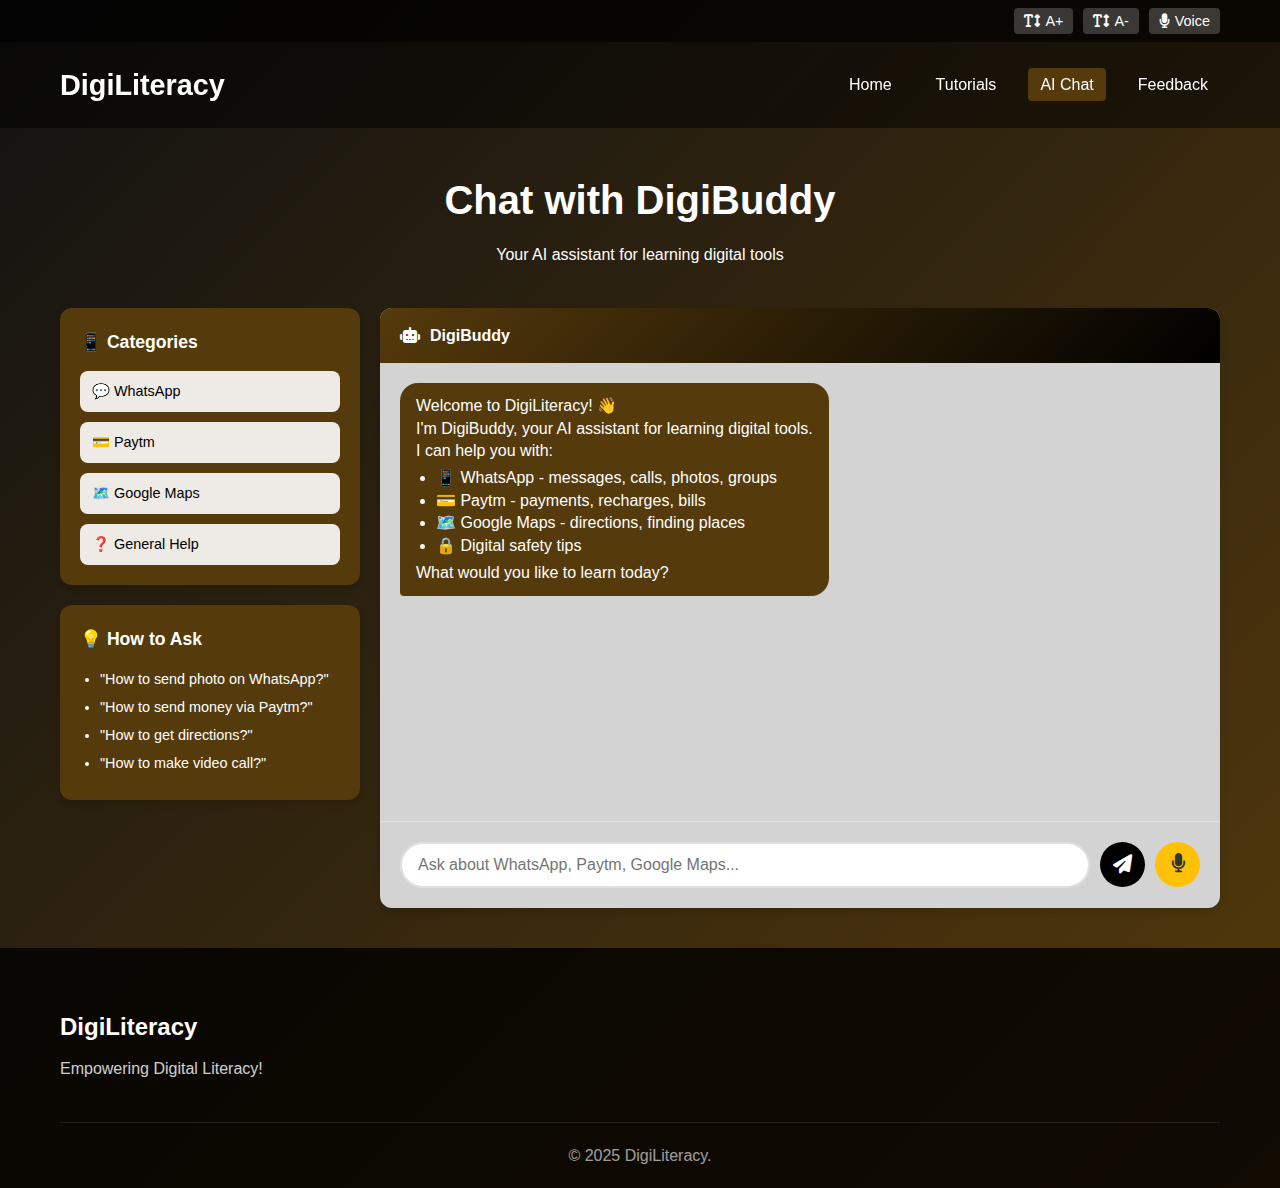
<file: chat.html>
<!DOCTYPE html>
<html lang="en">
  <head>
    <meta charset="UTF-8" />
    <meta name="viewport" content="width=device-width, initial-scale=1.0" />
    <title>AI Chat - DigiLiteracy</title>
    <link rel="stylesheet" href="styles.css" />
    <link
      rel="stylesheet"
      href="https://cdnjs.cloudflare.com/ajax/libs/font-awesome/6.4.0/css/all.min.css"
    />
  </head>
  <body>
    <div class="accessibility-bar">
      <div class="container">
        <div class="accessibility-controls">
          <button id="increaseFont" aria-label="Increase font size">
            <i class="fas fa-text-height"></i> A+
          </button>
          <button id="decreaseFont" aria-label="Decrease font size">
            <i class="fas fa-text-height"></i> A-
          </button>

          <button id="voiceCommand" aria-label="Voice command">
            <i class="fas fa-microphone"></i> Voice
          </button>
        </div>
      </div>
    </div>

    <header class="main-header">
      <div class="container">
        <div class="logo">
          <h1>DigiLiteracy</h1>
        </div>
        <nav class="main-nav">
          <ul>
            <li><a href="index.html">Home</a></li>
            <li><a href="tutorials.html">Tutorials</a></li>
            <li><a href="chat.html" class="active">AI Chat</a></li>
            <li><a href="feedback.html">Feedback</a></li>
          </ul>
        </nav>
        <button class="mobile-menu-btn" aria-label="Toggle menu">
          <span></span>
          <span></span>
          <span></span>
        </button>
      </div>
    </header>

    <section class="page-header">
      <div class="container">
        <h1>Chat with DigiBuddy</h1>
        <p>Your AI assistant for learning digital tools</p>
      </div>
    </section>

    <div class="main-content chat-page">
      <div class="container">
        <!-- Categories Sidebar -->
        <aside class="sidebar">
          <div class="categories-card">
            <h3>📱 Categories</h3>
            <div class="category-buttons">
              <button class="category-btn" data-category="whatsapp">
                💬 WhatsApp
              </button>
              <button class="category-btn" data-category="paytm">
                💳 Paytm
              </button>
              <button class="category-btn" data-category="googlemaps">
                🗺️ Google Maps
              </button>
              <button class="category-btn" data-category="general">
                ❓ General Help
              </button>
            </div>
          </div>

          <div class="help-card">
            <h3>💡 How to Ask</h3>
            <div class="help-examples">
              <ul>
                <li>"How to send photo on WhatsApp?"</li>
                <li>"How to send money via Paytm?"</li>
                <li>"How to get directions?"</li>
                <li>"How to make video call?"</li>
              </ul>
            </div>
          </div>
        </aside>

        <!-- Chat Interface -->
        <main class="chat-container">
          <div class="chat-header">
            <div class="chat-title"><i class="fas fa-robot"></i> DigiBuddy</div>
          </div>

          <div class="chat-messages" id="chatMessages">
            <div class="welcome-message">
              <div class="bot-message">
                <div class="message-content">
                  <p>Welcome to DigiLiteracy! 👋</p>
                  <p>
                    I'm DigiBuddy, your AI assistant for learning digital tools.
                  </p>
                  <p>I can help you with:</p>
                  <ul>
                    <li>📱 WhatsApp - messages, calls, photos, groups</li>
                    <li>💳 Paytm - payments, recharges, bills</li>
                    <li>🗺️ Google Maps - directions, finding places</li>
                    <li>🔒 Digital safety tips</li>
                  </ul>
                  <p>What would you like to learn today?</p>
                </div>
              </div>
            </div>
          </div>

          <div class="chat-input-container">
            <form id="chatForm" class="chat-form">
              <input
                type="text"
                id="messageInput"
                placeholder="Ask about WhatsApp, Paytm, Google Maps..."
                autocomplete="off"
              />
              <button type="submit" id="sendButton">
                <i class="fas fa-paper-plane"></i>
              </button>
            </form>
            <div class="voice-input">
              <button id="voiceInputBtn" aria-label="Voice input">
                <i class="fas fa-microphone"></i>
              </button>
            </div>
          </div>
        </main>
      </div>
    </div>

    <footer class="main-footer">
      <div class="container">
        <div class="footer-content">
          <div class="footer-logo">
            <h2>DigiLiteracy</h2>
            <p>Empowering Digital Literacy!</p>
          </div>
        </div>
        <div class="footer-bottom">
          <p>&copy; 2025 DigiLiteracy.</p>
        </div>
      </div>
    </footer>

    <script src="script.js"></script>
    <script src="accessibility.js"></script>
  </body>
</html>
</file>
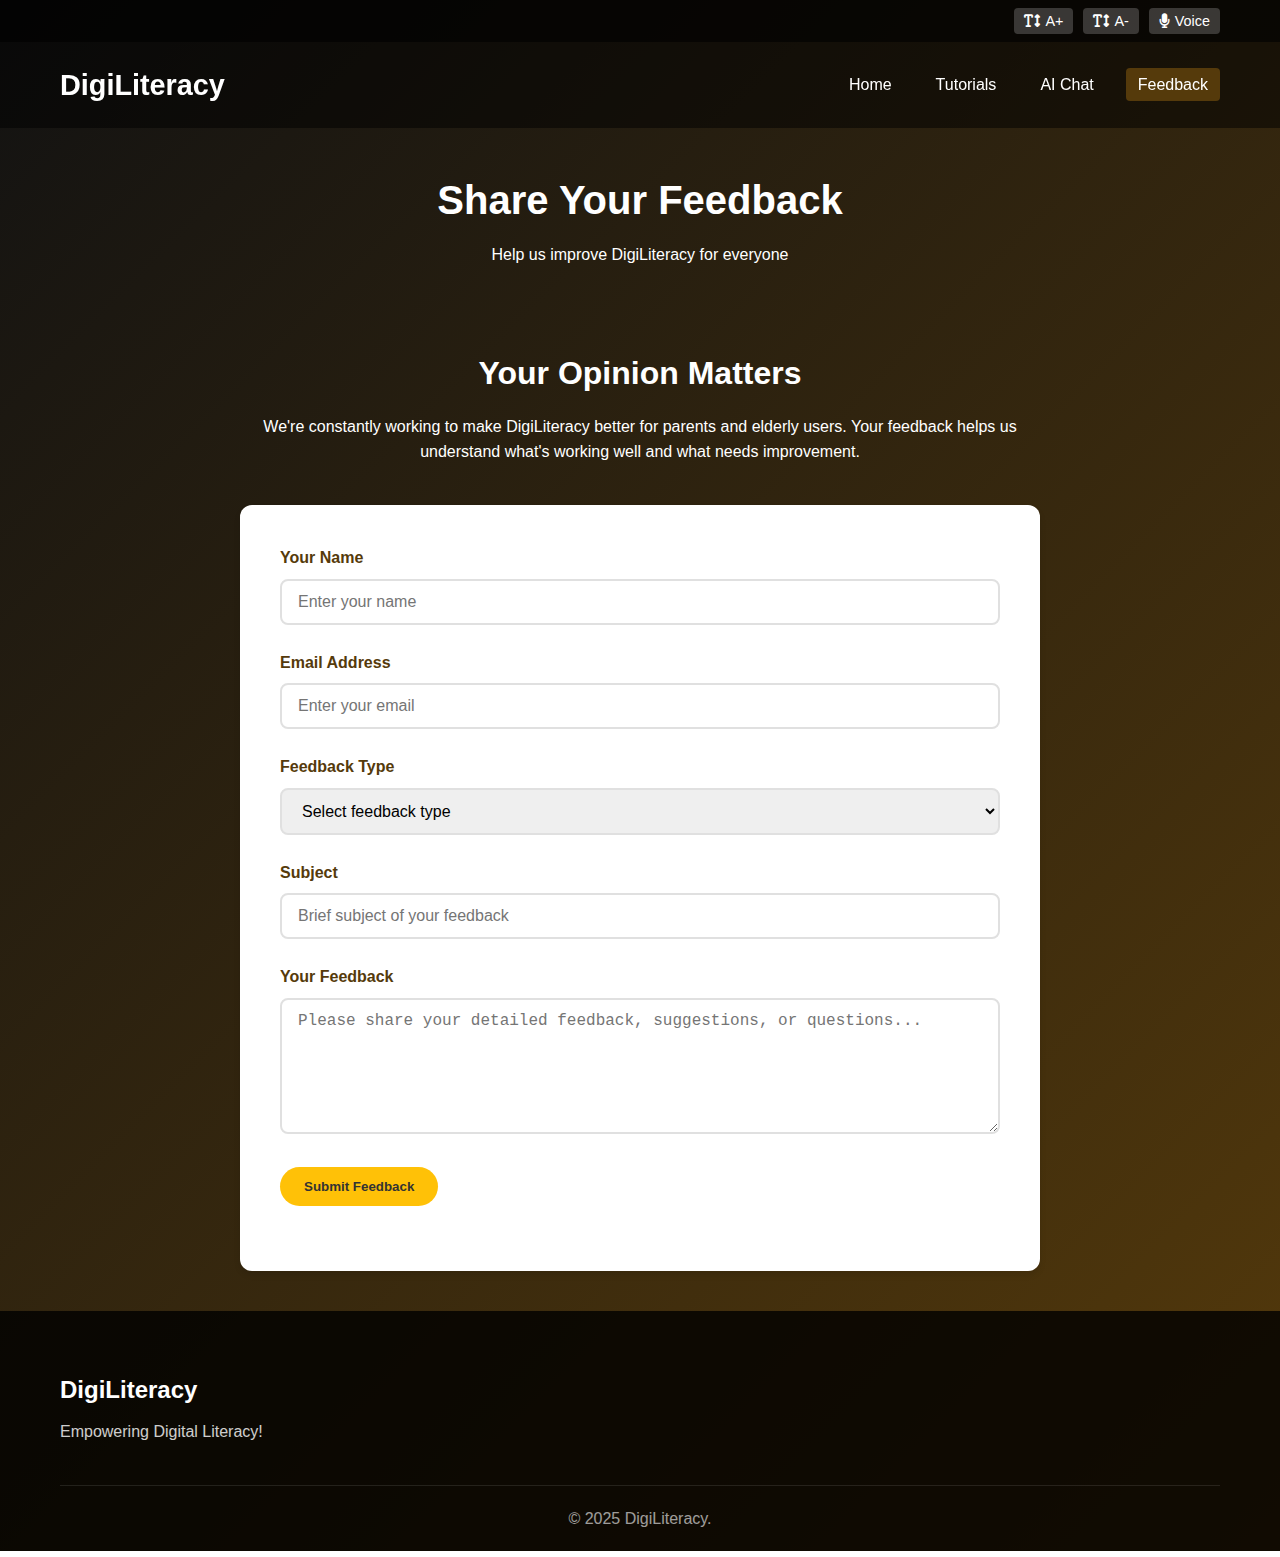
<file: feedback.html>
<!DOCTYPE html>
<html lang="en">
  <head>
    <meta charset="UTF-8" />
    <meta name="viewport" content="width=device-width, initial-scale=1.0" />
    <title>Feedback - DigiLiteracy</title>
    <link rel="stylesheet" href="styles.css" />
    <link
      rel="stylesheet"
      href="https://cdnjs.cloudflare.com/ajax/libs/font-awesome/6.4.0/css/all.min.css"
    />
  </head>
  <body>
    <div class="accessibility-bar">
      <div class="container">
        <div class="accessibility-controls">
          <button id="increaseFont" aria-label="Increase font size">
            <i class="fas fa-text-height"></i> A+
          </button>
          <button id="decreaseFont" aria-label="Decrease font size">
            <i class="fas fa-text-height"></i> A-
          </button>

          <button id="voiceCommand" aria-label="Voice command">
            <i class="fas fa-microphone"></i> Voice
          </button>
        </div>
      </div>
    </div>

    <header class="main-header">
      <div class="container">
        <div class="logo">
          <h1>DigiLiteracy</h1>
        </div>
        <nav class="main-nav">
          <ul>
            <li><a href="index.html">Home</a></li>
            <li><a href="tutorials.html">Tutorials</a></li>
            <li><a href="chat.html">AI Chat</a></li>
            <li><a href="feedback.html" class="active">Feedback</a></li>
          </ul>
        </nav>
        <button class="mobile-menu-btn" aria-label="Toggle menu">
          <span></span>
          <span></span>
          <span></span>
        </button>
      </div>
    </header>

    <section class="page-header">
      <div class="container">
        <h1>Share Your Feedback</h1>
        <p>Help us improve DigiLiteracy for everyone</p>
      </div>
    </section>

    <section class="feedback-section">
      <div class="container">
        <div class="feedback-container">
          <div class="feedback-intro">
            <h2>Your Opinion Matters</h2>
            <p>
              We're constantly working to make DigiLiteracy better for parents
              and elderly users. Your feedback helps us understand what's
              working well and what needs improvement.
            </p>
          </div>

          <form id="feedbackForm" class="feedback-form">
            <div class="form-group">
              <label for="name">Your Name</label>
              <input
                type="text"
                id="name"
                name="name"
                placeholder="Enter your name"
              />
            </div>

            <div class="form-group">
              <label for="email">Email Address</label>
              <input
                type="email"
                id="email"
                name="email"
                placeholder="Enter your email"
              />
            </div>

            <div class="form-group">
              <label for="feedbackType">Feedback Type</label>
              <select id="feedbackType" name="feedbackType">
                <option value="">Select feedback type</option>
                <option value="suggestion">Suggestion</option>
                <option value="problem">Problem Report</option>
                <option value="question">Question</option>
                <option value="praise">Praise</option>
                <option value="other">Other</option>
              </select>
            </div>

            <div class="form-group">
              <label for="subject">Subject</label>
              <input
                type="text"
                id="subject"
                name="subject"
                placeholder="Brief subject of your feedback"
              />
            </div>

            <div class="form-group">
              <label for="message">Your Feedback</label>
              <textarea
                id="message"
                name="message"
                rows="6"
                placeholder="Please share your detailed feedback, suggestions, or questions..."
              ></textarea>
            </div>

            <div class="form-group">
              <button type="submit" class="btn btn-primary">
                Submit Feedback
              </button>
            </div>
          </form>

          <div
            id="feedbackSuccess"
            class="feedback-success"
            style="display: none"
          >
            <div class="success-icon">
              <i class="fas fa-check-circle"></i>
            </div>
            <h3>Thank You for Your Feedback!</h3>
            <p>
              We appreciate you taking the time to share your thoughts with us.
              Your feedback helps us improve DigiLiteracy for everyone.
            </p>
            <button class="btn btn-secondary" id="submitAnotherBtn">
              Submit Another Feedback
            </button>
          </div>
        </div>
      </div>
    </section>

    <footer class="main-footer">
      <div class="container">
        <div class="footer-content">
          <div class="footer-logo">
            <h2>DigiLiteracy</h2>
            <p>Empowering Digital Literacy!</p>
          </div>
        </div>
        <div class="footer-bottom">
          <p>&copy; 2025 DigiLiteracy.</p>
        </div>
      </div>
    </footer>

    <script src="script.js"></script>
    <script src="accessibility.js"></script>
    <script src="feedback.js"></script>
  </body>
</html>
</file>
<file: styles.css>
/* Base Styles */
* {
  margin: 0;
  padding: 0;
  box-sizing: border-box;
}

:root {
  --primary-bg: linear-gradient(135deg, #121212 0%, #553a0b 100%);
  --secondary-bg: #553a0b;
  --accent-color: #ffc107;
  --text-light: #ffffff;
  --text-dark: #333333;
  --card-bg: #ffffff;
  --border-radius: 12px;
  --box-shadow: 0 4px 6px rgba(0, 0, 0, 0.1);
  --transition: all 0.3s ease;
  --font-size-base: 16px;
  --font-size-scale: 1;
}

body {
  font-family: "Segoe UI", Tahoma, Geneva, Verdana, sans-serif;
  background: var(--primary-bg);
  min-height: 100vh;
  color: var(--text-dark);
  font-size: calc(var(--font-size-base) * var(--font-size-scale));
  line-height: 1.6;
}

.container {
  max-width: 1200px;
  margin: 0 auto;
  padding: 0 20px;
}

/* Accessibility Bar */
.accessibility-bar {
  background: rgba(0, 0, 0, 0.8);
  padding: 8px 0;
  color: white;
}

.accessibility-controls {
  display: flex;
  align-items: center;
  justify-content: flex-end;
  gap: 10px;
}

.accessibility-controls button,
.accessibility-controls select {
  background: rgba(255, 255, 255, 0.2);
  border: none;
  color: white;
  padding: 5px 10px;
  border-radius: 4px;
  cursor: pointer;
  font-size: 0.9rem;
  display: flex;
  align-items: center;
  gap: 5px;
}

.accessibility-controls button:hover,
.accessibility-controls select:hover {
  background: rgba(255, 255, 255, 0.3);
}

/* Header */
.main-header {
  padding: 20px 0;
  background: rgba(0, 0, 0, 0.5);
  position: sticky;
  top: 0;
  z-index: 100;
}

.main-header .container {
  display: flex;
  align-items: center;
  justify-content: space-between;
}

.logo h1 {
  color: var(--text-light);
  font-size: 1.8rem;
}

.main-nav ul {
  display: flex;
  list-style: none;
  gap: 20px;
}

.main-nav a {
  color: var(--text-light);
  text-decoration: none;
  font-weight: 500;
  padding: 8px 12px;
  border-radius: 4px;
  transition: var(--transition);
}

.main-nav a:hover,
.main-nav a.active {
  background: var(--secondary-bg);
}

.mobile-menu-btn {
  display: none;
  background: none;
  border: none;
  cursor: pointer;
}

.mobile-menu-btn span {
  display: block;
  width: 25px;
  height: 3px;
  background: white;
  margin: 5px 0;
  border-radius: 3px;
}

/* Hero Section */
.hero {
  padding: 60px 0;
}

.hero .container {
  display: grid;
  grid-template-columns: 1fr 1fr;
  gap: 40px;
  align-items: center;
}

.hero-content {
  color: var(--text-light);
}

.hero-content h1 {
  font-size: 2.5rem;
  margin-bottom: 20px;
}

.hero-content p {
  font-size: 1.2rem;
  margin-bottom: 30px;
  opacity: 0.9;
}

.hero-buttons {
  display: flex;
  gap: 15px;
}

.btn {
  display: inline-block;
  padding: 12px 24px;
  border-radius: 30px;
  text-decoration: none;
  font-weight: 600;
  text-align: center;
  cursor: pointer;
  transition: var(--transition);
  border: none;
}

.btn-primary {
  background: var(--accent-color);
  color: var(--text-dark);
}

.btn-secondary {
  background: rgba(255, 255, 255, 0.2);
  color: var(--text-light);
}

.btn-primary:hover {
  background: #e6ac00;
  transform: translateY(-2px);
}

.btn-secondary:hover {
  background: rgba(255, 255, 255, 0.3);
  transform: translateY(-2px);
}

.hero-image img {
  width: 100%;
  border-radius: var(--border-radius);
  box-shadow: var(--box-shadow);
}

/* Features Section */
.features {
  padding: 60px 0;
  background: rgba(0, 0, 0, 0.3);
}

.features h2 {
  text-align: center;
  color: var(--text-light);
  margin-bottom: 40px;
  font-size: 2rem;
}

.features-grid {
  display: grid;
  grid-template-columns: repeat(auto-fit, minmax(250px, 1fr));
  gap: 30px;
}

.feature-card {
  background: var(--card-bg);
  border-radius: var(--border-radius);
  padding: 30px;
  text-align: center;
  box-shadow: var(--box-shadow);
  transition: var(--transition);
}

.feature-card:hover {
  transform: translateY(-5px);
}

.feature-icon {
  width: 70px;
  height: 70px;
  background: var(--secondary-bg);
  color: var(--text-light);
  border-radius: 50%;
  display: flex;
  align-items: center;
  justify-content: center;
  margin: 0 auto 20px;
  font-size: 1.8rem;
}

.feature-card h3 {
  margin-bottom: 15px;
  color: var(--secondary-bg);
}

/* Popular Topics */
.popular-topics {
  padding: 60px 0;
}

.popular-topics h2 {
  text-align: center;
  color: var(--text-light);
  margin-bottom: 40px;
  font-size: 2rem;
}

.topics-grid {
  display: grid;
  grid-template-columns: repeat(auto-fit, minmax(300px, 1fr));
  gap: 30px;
  margin-bottom: 40px;
}

.topic-card {
  background: var(--card-bg);
  border-radius: var(--border-radius);
  padding: 30px;
  text-align: center;
  box-shadow: var(--box-shadow);
  transition: var(--transition);
  text-decoration: none;
  color: var(--text-dark);
}

.topic-card:hover {
  transform: translateY(-5px);
}

.topic-icon {
  width: 80px;
  height: 80px;
  background: var(--secondary-bg);
  color: var(--text-light);
  border-radius: 50%;
  display: flex;
  align-items: center;
  justify-content: center;
  margin: 0 auto 20px;
  font-size: 2.2rem;
}

.topic-card h3 {
  margin-bottom: 15px;
  color: var(--secondary-bg);
}

.center-btn {
  text-align: center;
}

/* Testimonials */
.testimonials {
  padding: 60px 0;
  background: rgba(0, 0, 0, 0.3);
}

.testimonials h2 {
  text-align: center;
  color: var(--text-light);
  margin-bottom: 40px;
  font-size: 2rem;
}

.testimonial-slider {
  display: grid;
  grid-template-columns: repeat(auto-fit, minmax(300px, 1fr));
  gap: 30px;
}

.testimonial {
  background: var(--card-bg);
  border-radius: var(--border-radius);
  padding: 30px;
  box-shadow: var(--box-shadow);
}

.testimonial-content {
  margin-bottom: 20px;
  font-style: italic;
}

.testimonial-author {
  display: flex;
  align-items: center;
  gap: 15px;
}

.testimonial-author img {
  width: 60px;
  height: 60px;
  border-radius: 50%;
  object-fit: cover;
}

.testimonial-author h4 {
  margin-bottom: 5px;
  color: var(--secondary-bg);
}

/* Footer */
.main-footer {
  background: rgba(0, 0, 0, 0.8);
  padding: 60px 0 20px;
  color: var(--text-light);
}

.footer-content {
  display: grid;
  grid-template-columns: repeat(auto-fit, minmax(200px, 1fr));
  gap: 40px;
  margin-bottom: 40px;
}

.footer-logo h2 {
  margin-bottom: 10px;
}

.footer-logo p {
  opacity: 0.8;
}

.footer-contact p {
  margin-bottom: 10px;
  display: flex;
  align-items: center;
  gap: 10px;
}

.footer-bottom {
  text-align: center;
  padding-top: 20px;
  border-top: 1px solid rgba(255, 255, 255, 0.1);
}

.footer-bottom p {
  opacity: 0.6;
}

/* Page Header */
.page-header {
  padding: 40px 0;
  text-align: center;
  color: var(--text-light);
}

.page-header h1 {
  font-size: 2.5rem;
  margin-bottom: 10px;
}

/* Tutorials Page */
.tutorial-categories {
  padding: 20px 0;
}

.category-tabs {
  display: flex;
  justify-content: center;
  flex-wrap: wrap;
  gap: 10px;
  margin-bottom: 30px;
}

.category-tab {
  background: rgba(255, 255, 255, 0.1);
  border: none;
  color: var(--text-light);
  padding: 10px 20px;
  border-radius: 30px;
  cursor: pointer;
  transition: var(--transition);
}

.category-tab:hover,
.category-tab.active {
  background: var(--accent-color);
  color: var(--text-dark);
}

.tutorials {
  padding: 20px 0 60px;
}

.tutorials-grid {
  display: grid;
  grid-template-columns: repeat(auto-fill, minmax(300px, 1fr));
  gap: 30px;
}

.tutorial-card {
  background: var(--card-bg);
  border-radius: var(--border-radius);
  overflow: hidden;
  box-shadow: var(--box-shadow);
  transition: var(--transition);
}

.tutorial-card:hover {
  transform: translateY(-5px);
}

.tutorial-thumbnail {
  position: relative;
}

.tutorial-thumbnail img {
  width: 100%;
  height: 200px;
  object-fit: cover;
}

.tutorial-category {
  position: absolute;
  top: 10px;
  right: 10px;
  background: var(--secondary-bg);
  color: var(--text-light);
  padding: 5px 10px;
  border-radius: 20px;
  font-size: 0.8rem;
}

.tutorial-content {
  padding: 20px;
}

.tutorial-content h3 {
  margin-bottom: 10px;
  color: var(--secondary-bg);
}

.tutorial-meta {
  display: flex;
  gap: 15px;
  margin: 15px 0;
  font-size: 0.9rem;
  color: #666;
}

.tutorial-btn {
  margin-top: 10px;
  display: inline-block;
  padding: 8px 16px;
  background-color: black;
  color: white;
  text-decoration: none;
  border-radius: 4px;
  font-weight: bold;
  border: none;
  transition: all 0.3s ease;
}

.tutorial-btn:hover {
  background-color: #553a0b; /* Darker shade on hover */
}

/* Tutorial Modal */
.tutorial-modal {
  display: none;
  position: fixed;
  top: 0;
  left: 0;
  width: 100%;
  height: 100%;
  z-index: 1000;
  overflow-y: auto;
  background: rgba(0, 0, 0.1, 0.9);
}

.tutorial-modal-content {
  background: white;
  width: 90%;
  max-width: 800px;
  margin: 50px auto;
  border-radius: var(--border-radius);
  overflow: hidden;
}

.tutorial-modal-header {
  background: var(--secondary-bg);
  color: white;
  padding: 15px 20px;
  display: flex;
  justify-content: space-between;
  align-items: center;
}

.tutorial-modal-close {
  background: none;
  border: none;
  color: white;
  font-size: 1.8rem;
  cursor: pointer;
}

.tutorial-modal-body {
  padding: 30px;
}

/* Chat Page */
.chat-page .container {
  display: grid;
  grid-template-columns: 300px 1fr;
  gap: 20px;
  margin-bottom: 40px;
}

.sidebar {
  display: flex;
  flex-direction: column;
  gap: 20px;
}

.categories-card,
.help-card {
  background: var(--secondary-bg);
  border-radius: var(--border-radius);
  padding: 20px;
  box-shadow: var(--box-shadow);
}

.categories-card h3,
.help-card h3 {
  margin-bottom: 15px;
  color: var(--text-light);
  font-size: 1.1rem;
}

.category-buttons {
  display: flex;
  flex-direction: column;
  gap: 10px;
}

.category-btn {
  background: rgba(255, 255, 255, 0.9);
  border: none;
  border-radius: 8px;
  padding: 12px;
  cursor: pointer;
  transition: var(--transition);
  font-size: 0.9rem;
  text-align: left;
}

.category-btn:hover,
.category-btn.active {
  background: #171717;
  color: white;
  transform: translateY(-2px);
}

.help-examples {
  font-size: 0.9rem;
}

.help-examples ul {
  margin-top: 10px;
  padding-left: 20px;
}

.help-examples li {
  margin-bottom: 5px;
  color: var(--text-light);
}

/* Chat Container */
.chat-container {
  background: lightgray;
  border-radius: var(--border-radius);
  box-shadow: var(--box-shadow);
  display: flex;
  flex-direction: column;
  height: 600px;
}

.chat-header {
  background: linear-gradient(135deg, var(--secondary-bg), #000000);
  color: white;
  padding: 15px 20px;
  border-radius: 12px 12px 0 0;
}

.chat-title {
  font-weight: 600;
  display: flex;
  align-items: center;
  gap: 10px;
}

.chat-messages {
  flex: 1;
  overflow-y: auto;
  padding: 20px;
  display: flex;
  flex-direction: column;
  gap: 15px;
}

.welcome-message {
  color: #666;
}

.user-message,
.bot-message {
  display: flex;
  margin-bottom: 15px;
}

.user-message {
  justify-content: flex-end;
}

.bot-message {
  justify-content: flex-start;
}

.message-content {
  max-width: 80%;
  padding: 12px 16px;
  border-radius: 18px;
  line-height: 1.4;
}

.user-message .message-content {
  background: #000000;
  color: white;
  border-bottom-right-radius: 4px;
}

.bot-message .message-content {
  background: var(--secondary-bg);
  color: white;
  border-bottom-left-radius: 4px;
}

.bot-message .message-content ul {
  margin-left: 20px;
  margin-top: 5px;
  margin-bottom: 5px;
}

.typing-indicator {
  display: flex;
  align-items: center;
  gap: 4px;
  padding: 12px 16px;
  background: #f1f3f4;
  border-radius: 18px;
  border-bottom-left-radius: 4px;
  max-width: 80px;
}

.typing-dot {
  width: 8px;
  height: 8px;
  background: #999;
  border-radius: 50%;
  animation: typing 1.4s infinite ease-in-out;
}

.typing-dot:nth-child(2) {
  animation-delay: 0.2s;
}
.typing-dot:nth-child(3) {
  animation-delay: 0.4s;
}

@keyframes typing {
  0%,
  60%,
  100% {
    transform: translateY(0);
  }
  30% {
    transform: translateY(-10px);
  }
}

.chat-input-container {
  padding: 20px;
  border-top: 1px solid #e0e0e0;
  display: flex;
  gap: 10px;
}

.chat-form {
  display: flex;
  gap: 10px;
  flex: 1;
}

#messageInput,
#widgetInput {
  flex: 1;
  padding: 12px 16px;
  border: 2px solid #e0e0e0;
  border-radius: 25px;
  outline: none;
  font-size: 1rem;
}

#messageInput:focus,
#widgetInput:focus {
  border-color: var(--secondary-bg);
}

#sendButton,
.widget-input button {
  background: #000000;
  color: white;
  border: none;
  border-radius: 50%;
  width: 45px;
  height: 45px;
  cursor: pointer;
  font-size: 1.2rem;
  transition: var(--transition);
  display: flex;
  align-items: center;
  justify-content: center;
}

#sendButton:hover,
.widget-input button:hover {
  background: #333;
}

#sendButton:disabled {
  background: #ccc;
  cursor: not-allowed;
}

.voice-input button {
  background: var(--accent-color);
  color: var(--text-dark);
  border: none;
  border-radius: 50%;
  width: 45px;
  height: 45px;
  cursor: pointer;
  font-size: 1.2rem;
  transition: var(--transition);
}

.voice-input button:hover {
  background: #e6ac00;
}

/* Feedback Page */
.feedback-section {
  padding: 40px 0;
}

.feedback-container {
  max-width: 800px;
  margin: 0 auto;
}

.feedback-intro {
  text-align: center;
  margin-bottom: 40px;
  color: var(--text-light);
}

.feedback-intro h2 {
  font-size: 2rem;
  margin-bottom: 15px;
}

.feedback-form {
  background: var(--card-bg);
  padding: 40px;
  border-radius: var(--border-radius);
  box-shadow: var(--box-shadow);
}

.form-group {
  margin-bottom: 25px;
}

.form-group label {
  display: block;
  margin-bottom: 8px;
  font-weight: 600;
  color: var(--secondary-bg);
}

.form-group input,
.form-group select,
.form-group textarea {
  width: 100%;
  padding: 12px 16px;
  border: 2px solid #e0e0e0;
  border-radius: 8px;
  font-size: 1rem;
  transition: var(--transition);
}

.form-group input:focus,
.form-group select:focus,
.form-group textarea:focus {
  outline: none;
  border-color: var(--secondary-bg);
}

.feedback-success {
  background: var(--card-bg);
  padding: 40px;
  border-radius: var(--border-radius);
  box-shadow: var(--box-shadow);
  text-align: center;
}

.success-icon {
  font-size: 3rem;
  color: #4caf50;
  margin-bottom: 20px;
}

.feedback-success h3 {
  color: var(--secondary-bg);
  margin-bottom: 15px;
}

/* Responsive Design */
@media (max-width: 768px) {
  .container {
    padding: 0 15px;
  }

  .main-header .container {
    flex-wrap: wrap;
  }

  .main-nav {
    display: none;
    width: 100%;
    order: 3;
  }

  .main-nav.active {
    display: block;
  }

  .main-nav ul {
    flex-direction: column;
    padding: 20px 0;
  }

  .mobile-menu-btn {
    display: block;
  }

  .hero .container {
    grid-template-columns: 1fr;
    text-align: center;
  }

  .hero-content h1 {
    font-size: 2rem;
  }

  .hero-buttons {
    justify-content: center;
  }

  .features-grid,
  .topics-grid,
  .testimonial-slider {
    grid-template-columns: 1fr;
  }

  .chat-page .container {
    grid-template-columns: 1fr;
  }

  .sidebar {
    order: 2;
  }

  .chat-container {
    height: 500px;
  }

  .widget-chat {
    width: 280px;
    height: 350px;
  }

  .category-tabs {
    justify-content: flex-start;
    overflow-x: auto;
    padding-bottom: 10px;
  }

  .tutorials-grid {
    grid-template-columns: 1fr;
  }

  .feedback-form {
    padding: 20px;
  }

  .contact-methods {
    grid-template-columns: 1fr;
  }
}

/* Font Size Adjustments */
.font-small {
  --font-size-scale: 0.9;
}

.font-large {
  --font-size-scale: 1.2;
}

.font-extra-large {
  --font-size-scale: 1.4;
}

/* Hidden class for filtering */
.hidden {
  display: none !important;
}

/* Error Message */
.error-message {
  background: #ffebee;
  color: #c62828;
  padding: 10px 16px;
  border-radius: 18px;
  border-bottom-left-radius: 4px;
  max-width: 80%;
}
</file>
